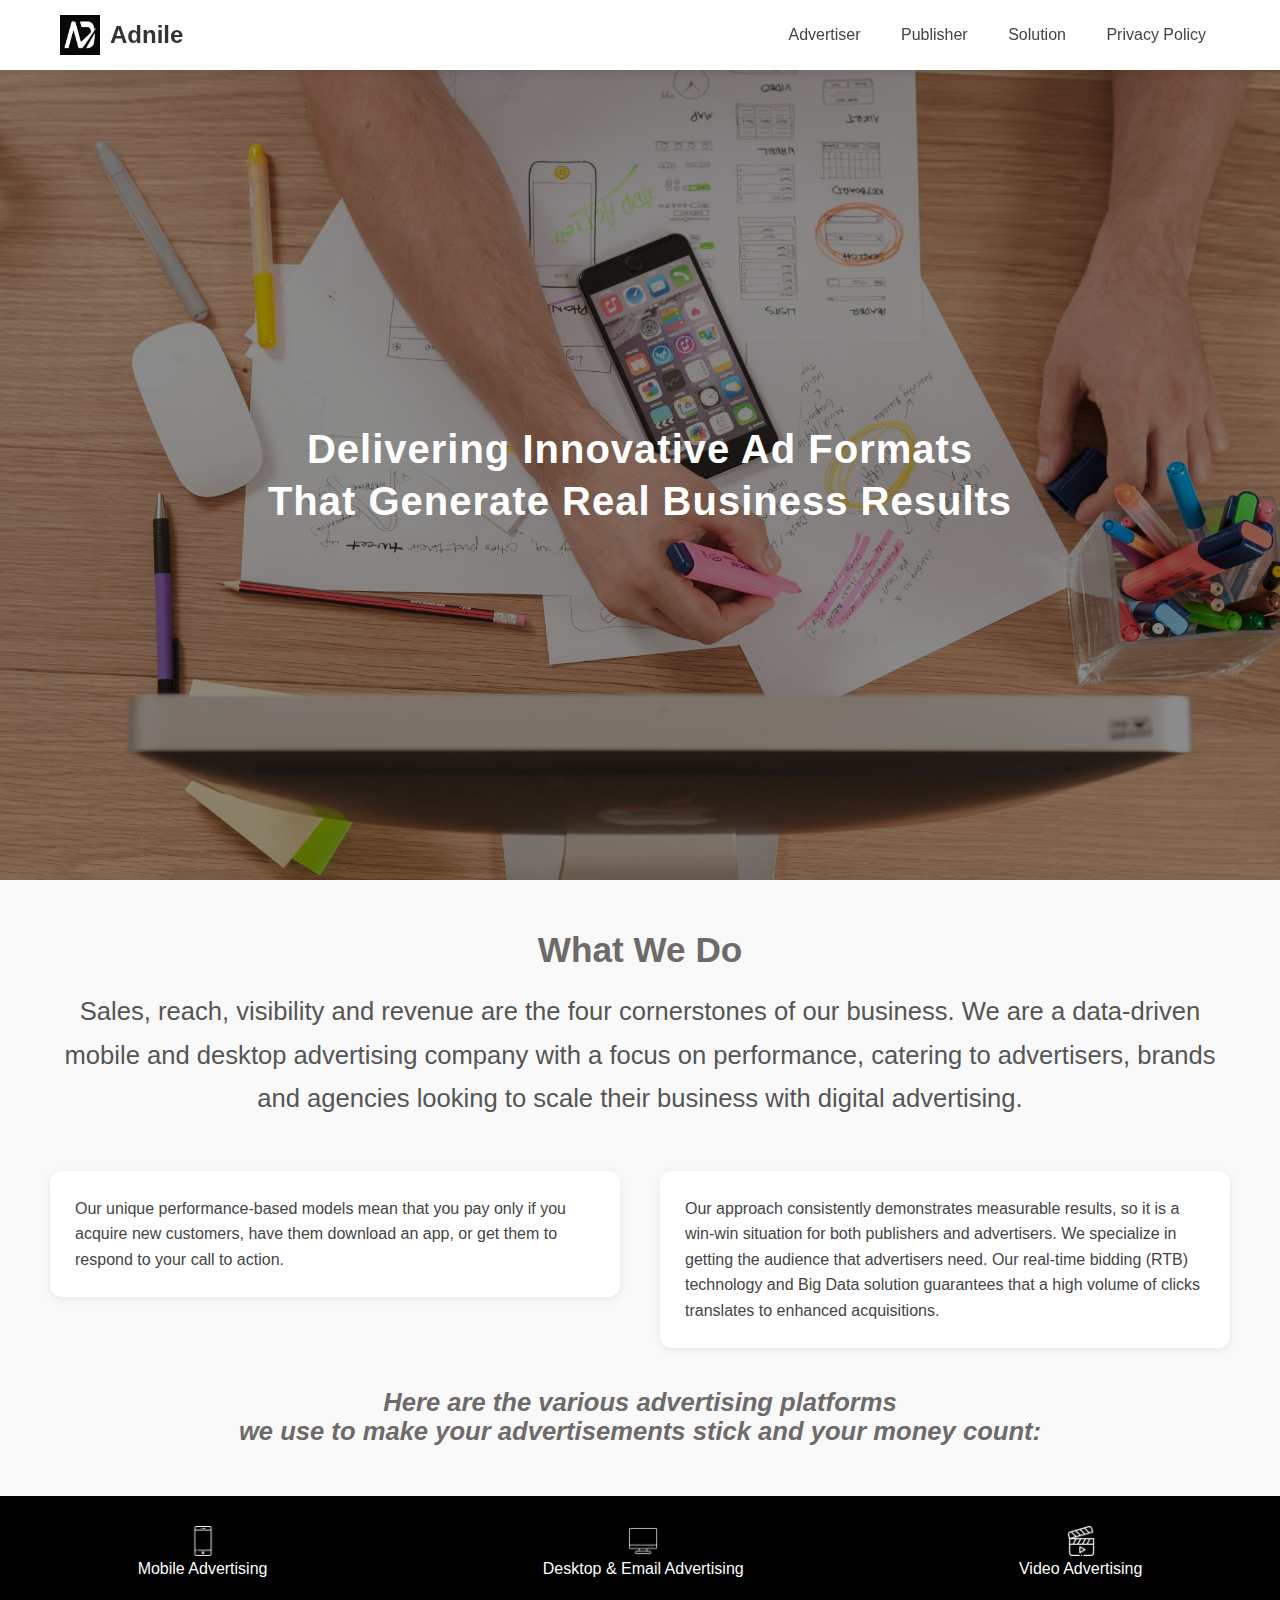
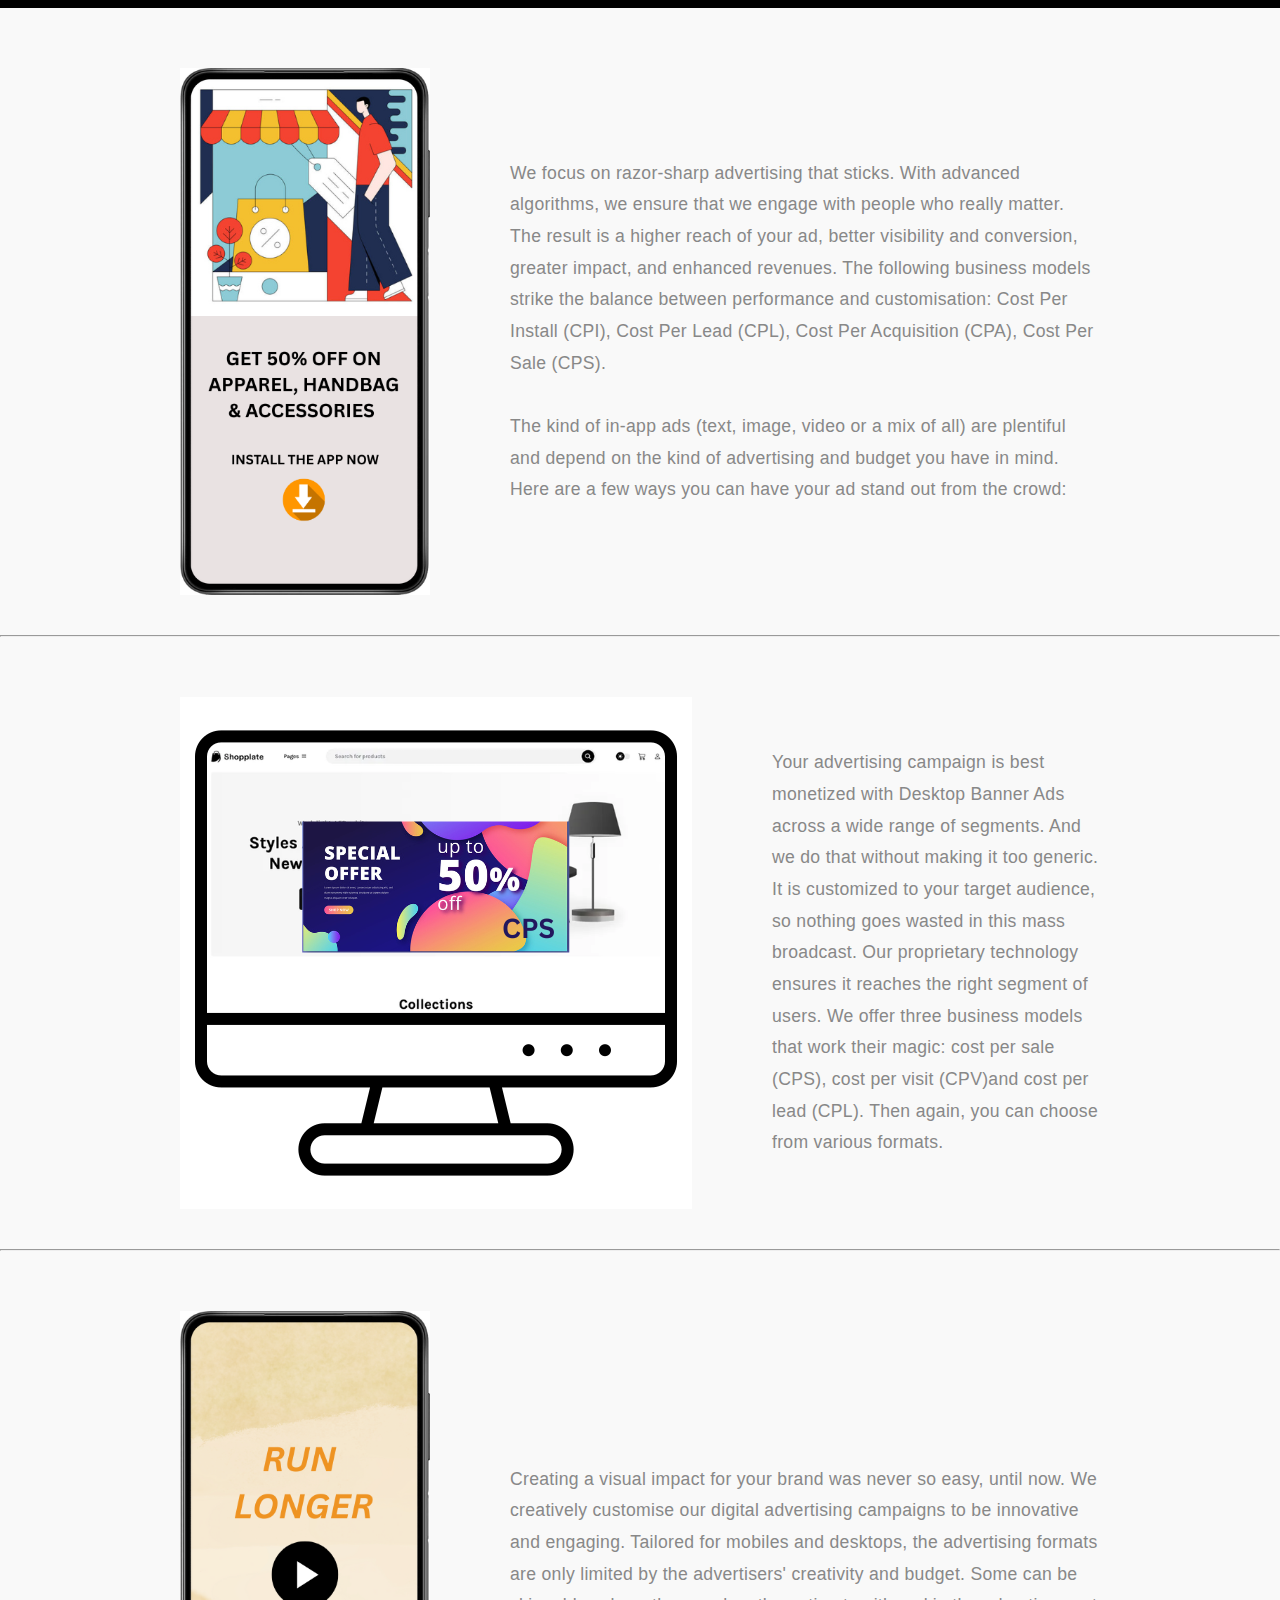
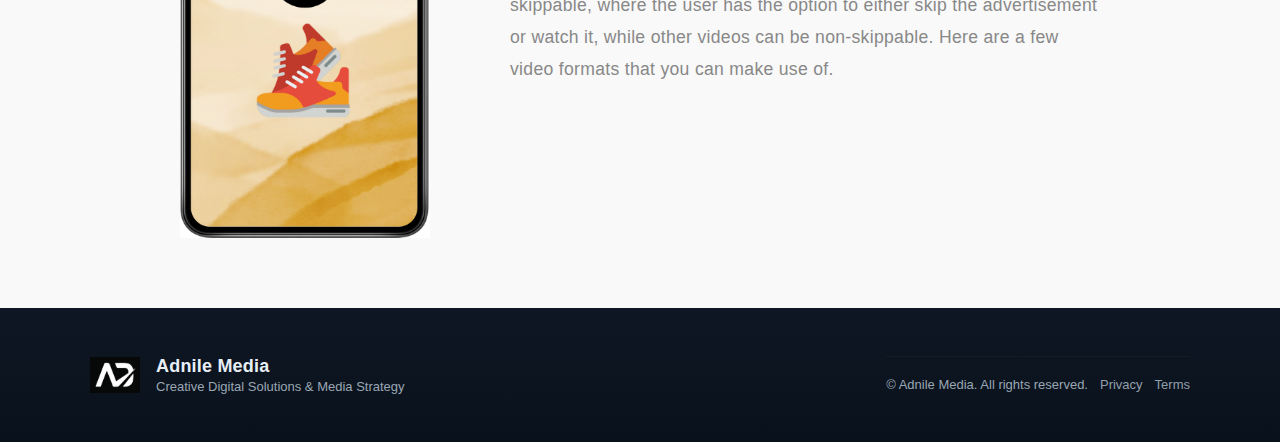
<file: index.html>
<!DOCTYPE html>
<html lang="en">

<head>
  <meta charset="UTF-8">
  <meta name="viewport" content="width=device-width, initial-scale=1.0">
  <title>Adnile Media</title>
  <link rel="icon" href="img/companylogo.png" type="image/x-icon">

  <link rel="stylesheet" href="style.css">
</head>

<body>


  <header class="navbar">
    <div class="logo-section">
      <img src="img/companylogo.png" alt="Company Logo" class="logo">
      <h1 class="company-name">Adnile</h1>
    </div>

    <nav class="nav-links">
      <a href="advertiser.html">Advertiser</a>
      <a href="publisher.html">Publisher</a>
      <a href="#sectionNavigation">Solution</a>
      <a href="privayPolicay.html">Privacy Policy</a>
    </nav>
  </header>

  <!-- Hero Section -->
  <section class="hero">
    <div class="hero-content">
      <h2>Delivering Innovative Ad Formats That Generate Real Business Results</h2>
    </div>
  </section>

  <!-- What We Do Section -->
  <section class="what-we-do">
    <div class="container">
      <h2 class="section-title">What We Do</h2>

      <p class="intro">
        Sales, reach, visibility and revenue are the four cornerstones of our business.
        We are a data-driven mobile and desktop advertising company with a focus on performance,
        catering to advertisers, brands and agencies looking to scale their business with digital advertising.
      </p>

      <div class="content-row">
        <div class="content-left">
          <p>
            Our unique performance-based models mean that you pay only if you acquire new customers,
            have them download an app, or get them to respond to your call to action.
          </p>
        </div>

        <div class="content-right">
          <p>
            Our approach consistently demonstrates measurable results, so it is a win-win situation
            for both publishers and advertisers. We specialize in getting the audience that advertisers
            need.
            Our real-time bidding (RTB) technology and Big Data solution guarantees that a high volume of
            clicks
            translates to enhanced acquisitions.
          </p>
        </div>
      </div>

      <p class="ending-text">
        Here are the various advertising platforms <br> we use to make your advertisements stick and your money
        count:
      </p>
    </div>
  </section>

  <!-- detail section  -->

  <section id="section-navigation-container" >
    <!-- Section Navigation -->
    <section id="sectionNavigation" class="section-navigation">

      <a href="#mobile">
         <div class="nav-box active" data-target="mobile">
        <img class="svg-icon" src="img/mobilesvg.png" alt="">
        <p>Mobile Advertising</p>
      </div>
      </a>
     

      <a href="#desktop">
        <div class="nav-box" data-target="desktop">
        <img class="svg-icon" src="img/desktopsvg.png" alt="">
        <p>Desktop & Email Advertising</p>
      </div>
      </a>

      <a href="#video">
        <div class="nav-box" data-target="video">
        <img class="svg-icon" src="img/videosvg.png" alt="">
        <p>Video Advertising</p>
      </div>
      </a>

    </section>

    <section id="sectionDetails">

      <div id="mobile" class="detail-box">

        <img src="img/mobilead.png" alt="" width="250px">
        <div>
          <p>We focus on razor-sharp advertising that sticks. With advanced algorithms, we ensure that we engage with
          people who really matter. The result is a higher reach of your ad, better visibility and conversion, greater
          impact, and enhanced revenues. The following business models strike the balance between performance and
          customisation: Cost Per Install (CPI), Cost Per Lead (CPL), Cost Per Acquisition (CPA), Cost Per Sale (CPS).
        </p>

        <br>
        <p>The kind of in-app ads (text, image, video or a mix of all) are plentiful and depend on the kind of
          advertising and budget you have in mind. Here are a few ways you can have your ad stand out from the crowd:
        </p>
        </div>

      </div>

      <hr>

      <div id="desktop" class="detail-box">

        <img src="img/destopAd.png" alt="" width="700px">
        <p>Your advertising campaign is best monetized with Desktop Banner Ads across a wide range of segments. And we
          do that without making it too generic. It is customized to your target audience, so nothing goes wasted in
          this mass broadcast. Our proprietary technology ensures it reaches the right segment of users. We offer three
          business models that work their magic: cost per sale (CPS), cost per visit (CPV)and cost per lead (CPL). Then
          again, you can choose from various formats.</p>

      </div>

      <hr>

      <div id="video" class="detail-box">

        <img src="img/videoqwertyuiop.png" alt="" width="250px">
        <p>Creating a visual impact for your brand was never so easy, until now. We creatively customise our digital
          advertising campaigns to be innovative and engaging. Tailored for mobiles and desktops, the advertising
          formats are only limited by the advertisers' creativity and budget. Some can be skippable, where the user has
          the option to either skip the advertisement or watch it, while other videos can be non-skippable. Here are a
          few video formats that you can make use of.</p>

      </div>

    </section>




  </section>


  <!-- footer code  -->

  <!-- Footer for "Adnile Media" - drop into the bottom of your page -->
  <footer class="adnile-footer" role="contentinfo">
    <div class="am-container">
      <div class="am-brand">

        <img src="img/companylogo.png" width="50px" alt="">

        <div>
          <h3 class="am-name">Adnile Media</h3>
          <p class="am-tag">Creative Digital Solutions & Media Strategy</p>
        </div>
      </div>

      <!-- <div class="am-grid">
       <nav class="am-links" aria-label="Footer Navigation">
        <h4>Explore</h4>
        <ul>
          <li><a href="/about">About Us</a></li>
          <li><a href="/services">Services</a></li>
          <li><a href="/work">Our Work</a></li>
          <li><a href="/blog">Blog</a></li>
        </ul>
      </nav> 

      <div class="am-contact">
        <h4>Contact</h4>
        <address>
          <div>Adnile Media Pvt. Ltd.</div>
          <div>123 Creative Lane, Mumbai, India</div>
          <div><a href="mailto:hello@adnilemedia.com">hello@adnilemedia.com</a></div>
          <div><a href="tel:+911234567890">+91 12 3456 7890</a></div>
        </address>
      </div> 

      
    </div> -->

      <div class="am-bottom">
        <p>&copy; <span id="am-year"></span> Adnile Media. All rights reserved.</p>
        <ul class="am-legal">
          <li><a href="/privacy">Privacy</a></li>
          <li><a href="/terms">Terms</a></li>
        </ul>
      </div>

    </div>
  </footer>










</body>

</html>
</file>
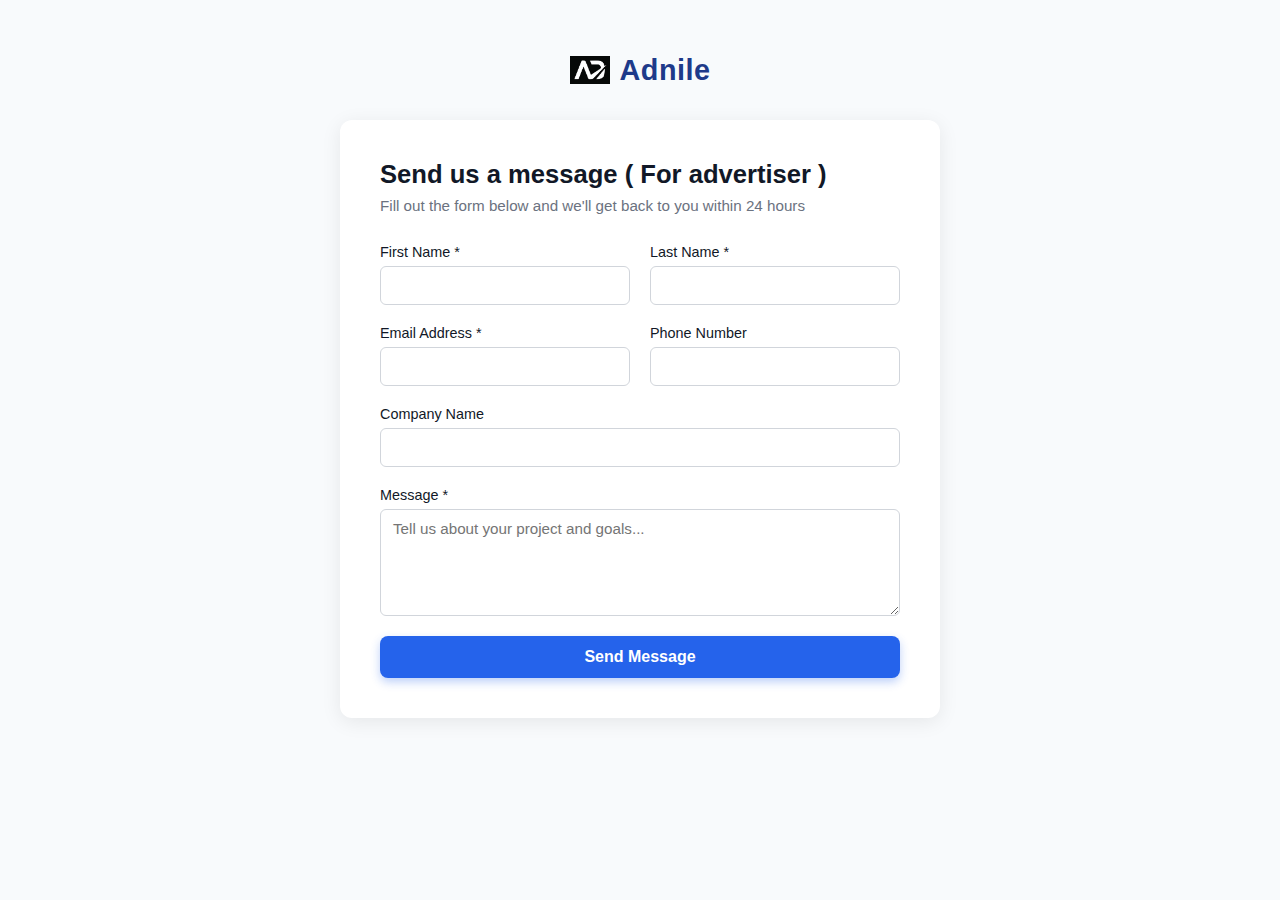
<file: advertiser.html>
<!DOCTYPE html>
<html lang="en">

<head>
  <meta charset="UTF-8">
  <meta name="viewport" content="width=device-width, initial-scale=1.0">
  <title>Advertiser Contact us</title>
  <link rel="stylesheet" href="form.css">
</head>

<body>

  <!-- Header Section -->
  <header>
    <div class="logo-section">
      <img src="img/companylogo.png" alt="Company Logo" class="logo">
      <h1 class="company-name">Adnile</h1>
    </div>
  </header>

  <!-- Contact Form Section -->
  <div class="contact-container">
    <h2>Send us a message ( For advertiser )</h2>
    <p>Fill out the form below and we'll get back to you within 24 hours</p>

    <form id="advertiserForm" class="contact-form">

      <div class="form-row">
        <div class="form-group">
          <label for="firstName">First Name *</label>
          <input type="text" name="firstName" required>
        </div>

        <div class="form-group">
          <label for="lastName">Last Name *</label>
          <input type="text" name="lastName" required>
        </div>
      </div>

      <div class="form-row">
        <div class="form-group">
          <label for="email">Email Address *</label>
          <input type="email" name="email" required>
        </div>

        <div class="form-group">
          <label for="phone">Phone Number</label>
          <input type="tel" name="phone">
        </div>
      </div>

      <div class="form-group full-width">
        <label for="company">Company Name</label>
        <input type="text" name="company">
      </div>

      <div class="form-group full-width">
        <label for="message">Message *</label>
        <textarea name="message" rows="5" placeholder="Tell us about your project and goals..." required></textarea>
      </div>

      <button type="submit" class="submit-btn">Send Message</button>

      <div id="status" class="status"></div>
    </form>

    <script>

      // === STATUS FUNCTIONS ===
      function showStatus(type, message) {
        const statusEl = document.getElementById("status");
        statusEl.className = "status " + type; // reset + add type
        statusEl.textContent = message;
        statusEl.style.display = "block";

        // auto-hide after 4s except loading
        if (type !== "loading") {
          setTimeout(() => { statusEl.style.display = "none"; }, 4000);
        }
      }

      document.getElementById("advertiserForm").addEventListener("submit",

        async function (event) {
          event.preventDefault();

          const firstName = this.firstName.value.trim();
          const lastName = this.lastName.value.trim();
          const email = this.email.value.trim();
          const phone = this.phone.value.trim();
          const company = this.company.value.trim();
          const message = this.message.value.trim();


          // show loading
          showStatus("loading", "Sending your message...");



          const formData = {
            name: firstName + " " + lastName,
            email: email,
            phone: phone,
            company: company,
            message: message
          };

          console.log(formData);

          try {
            await fetch("https://script.google.com/macros/s/AKfycbwSq-aNkF7-zm1RpVEtTJWcZ3X5SESwKu5UhWv6tQzwZy96-Lh2M2nnyoIe50dHcRNcJg/exec", {  //  replace with your Apps Script URL
              method: "POST",
              mode: "no-cors",
              headers: { "Content-Type": "application/json" },
              body: JSON.stringify(formData)
            });


            this.reset();
            showStatus("success", "✅ Thank you! Your message has been sent.");

            // document.getElementById("status").innerText = "Thank you! Your message has been sent.";
            // this.reset();

          } catch (error) {
            showStatus("error", "⚠ Something went wrong. Please try again.");
            // document.getElementById("status").innerText = "An error occurred. Please try again.";
          }
        });

    </script>

  </div>





</body>

</html>
</file>
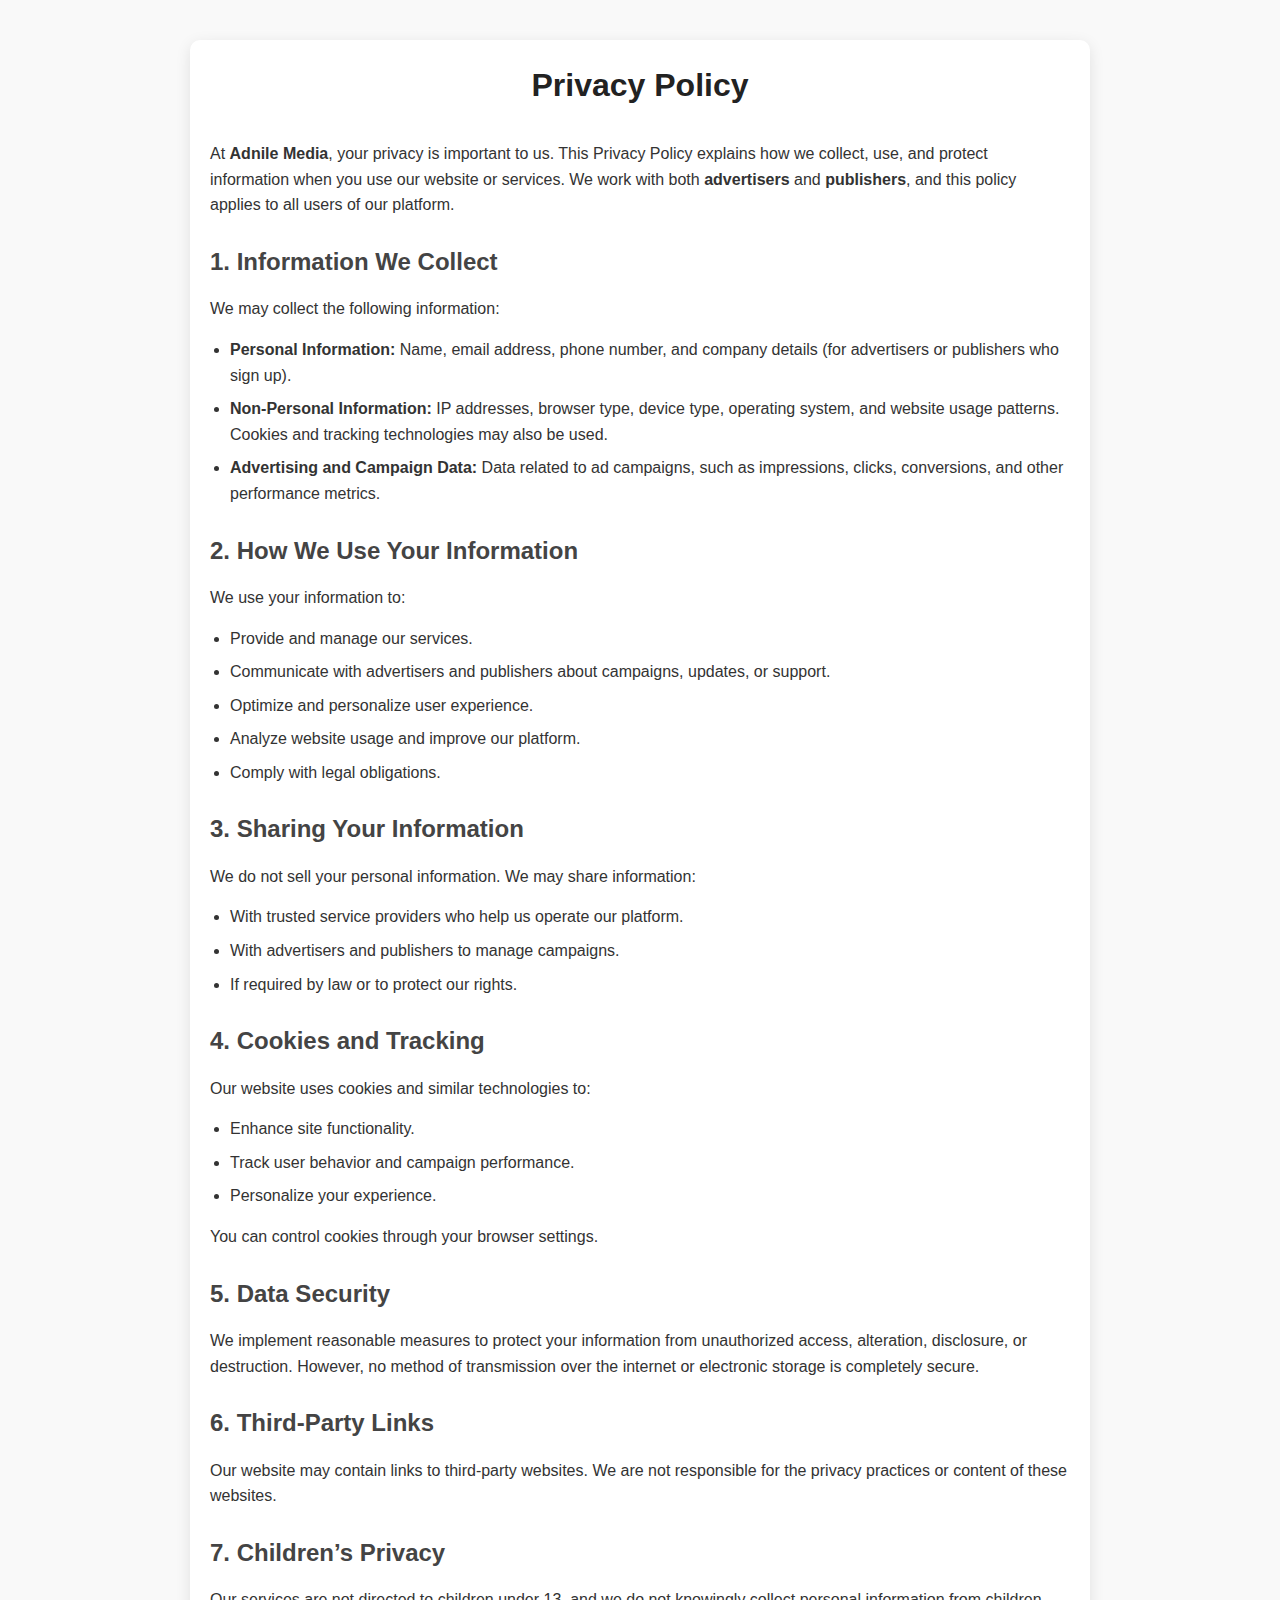
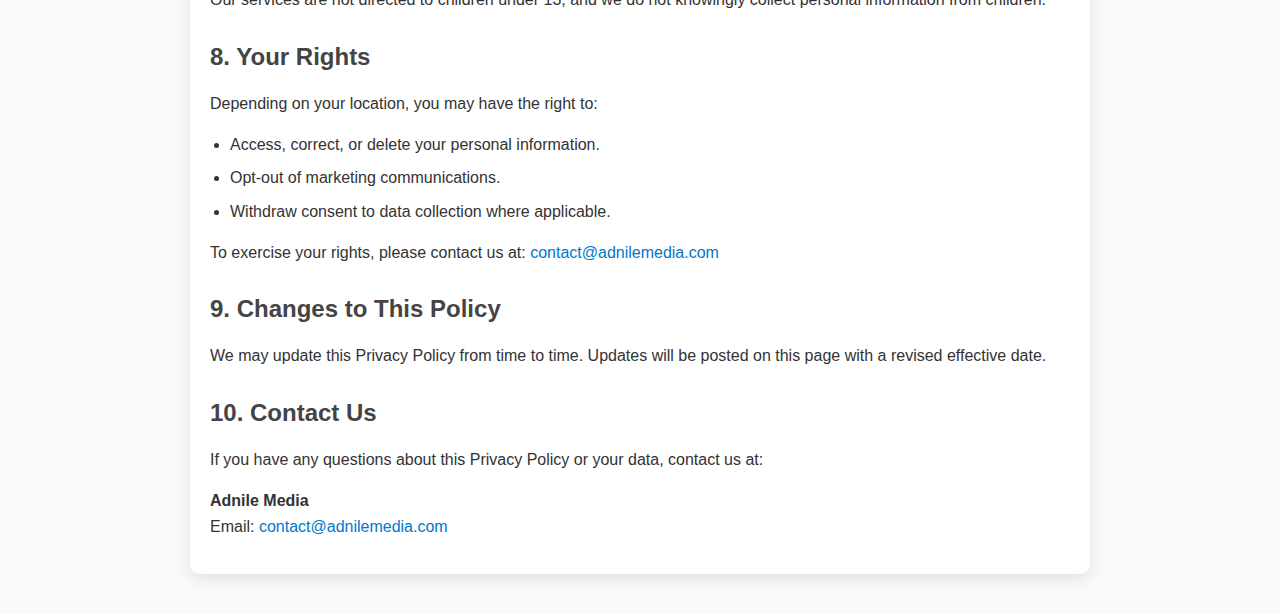
<file: privayPolicay.html>
<!DOCTYPE html>
<html lang="en">
<head>
  <meta charset="UTF-8">
  <meta name="viewport" content="width=device-width, initial-scale=1.0">
  <title>Privacy Policy - Adnile Media</title>
  <style>
    /* Reset and basic styles */
    * {
      margin: 0;
      padding: 0;
      box-sizing: border-box;
    }

    body {
      font-family: 'Inter', sans-serif;
      line-height: 1.6;
      color: #333;
      background-color: #f9f9f9;
    }

    a {
      color: #0077cc;
      text-decoration: none;
    }

    a:hover {
      text-decoration: underline;
    }

    /* Container */
    .container {
      max-width: 900px;
      margin: 40px auto;
      padding: 20px;
      background-color: #fff;
      border-radius: 10px;
      box-shadow: 0 4px 15px rgba(0,0,0,0.1);
    }

    /* Headings */
    h1 {
      text-align: center;
      margin-bottom: 30px;
      color: #222;
    }

    h2 {
      margin-top: 25px;
      margin-bottom: 15px;
      color: #444;
    }

    p {
      margin-bottom: 15px;
      font-size: 16px;
    }

    ul {
      margin-left: 20px;
      margin-bottom: 15px;
    }

    li {
      margin-bottom: 8px;
    }

    /* Responsive adjustments */
    @media(max-width: 600px) {
      .container {
        margin: 20px;
        padding: 15px;
      }

      p, li {
        font-size: 15px;
      }
    }

  </style>
</head>
<body>

  <div class="container">
    <h1>Privacy Policy</h1>
    <!-- <p><strong>Effective Date:</strong> [Insert Date]</p> -->

    <p>At <strong>Adnile Media</strong>, your privacy is important to us. This Privacy Policy explains how we collect, use, and protect information when you use our website or services. We work with both <strong>advertisers</strong> and <strong>publishers</strong>, and this policy applies to all users of our platform.</p>

    <h2>1. Information We Collect</h2>
    <p>We may collect the following information:</p>
    <ul>
      <li><strong>Personal Information:</strong> Name, email address, phone number, and company details (for advertisers or publishers who sign up).</li>
      <li><strong>Non-Personal Information:</strong> IP addresses, browser type, device type, operating system, and website usage patterns. Cookies and tracking technologies may also be used.</li>
      <li><strong>Advertising and Campaign Data:</strong> Data related to ad campaigns, such as impressions, clicks, conversions, and other performance metrics.</li>
    </ul>

    <h2>2. How We Use Your Information</h2>
    <p>We use your information to:</p>
    <ul>
      <li>Provide and manage our services.</li>
      <li>Communicate with advertisers and publishers about campaigns, updates, or support.</li>
      <li>Optimize and personalize user experience.</li>
      <li>Analyze website usage and improve our platform.</li>
      <li>Comply with legal obligations.</li>
    </ul>

    <h2>3. Sharing Your Information</h2>
    <p>We do not sell your personal information. We may share information:</p>
    <ul>
      <li>With trusted service providers who help us operate our platform.</li>
      <li>With advertisers and publishers to manage campaigns.</li>
      <li>If required by law or to protect our rights.</li>
    </ul>

    <h2>4. Cookies and Tracking</h2>
    <p>Our website uses cookies and similar technologies to:</p>
    <ul>
      <li>Enhance site functionality.</li>
      <li>Track user behavior and campaign performance.</li>
      <li>Personalize your experience.</li>
    </ul>
    <p>You can control cookies through your browser settings.</p>

    <h2>5. Data Security</h2>
    <p>We implement reasonable measures to protect your information from unauthorized access, alteration, disclosure, or destruction. However, no method of transmission over the internet or electronic storage is completely secure.</p>

    <h2>6. Third-Party Links</h2>
    <p>Our website may contain links to third-party websites. We are not responsible for the privacy practices or content of these websites.</p>

    <h2>7. Children’s Privacy</h2>
    <p>Our services are not directed to children under 13, and we do not knowingly collect personal information from children.</p>

    <h2>8. Your Rights</h2>
    <p>Depending on your location, you may have the right to:</p>
    <ul>
      <li>Access, correct, or delete your personal information.</li>
      <li>Opt-out of marketing communications.</li>
      <li>Withdraw consent to data collection where applicable.</li>
    </ul>
    <p>To exercise your rights, please contact us at: <a href="mailto:contact@adnilemedia.com">contact@adnilemedia.com</a></p>

    <h2>9. Changes to This Policy</h2>
    <p>We may update this Privacy Policy from time to time. Updates will be posted on this page with a revised effective date.</p>

    <h2>10. Contact Us</h2>
    <p>If you have any questions about this Privacy Policy or your data, contact us at:</p>
    <p><strong>Adnile Media</strong><br>
       Email: <a href="mailto:contact@adnilemedia.com">contact@adnilemedia.com</a><br>
    </p>

  </div>

</body>
</html>
</file>
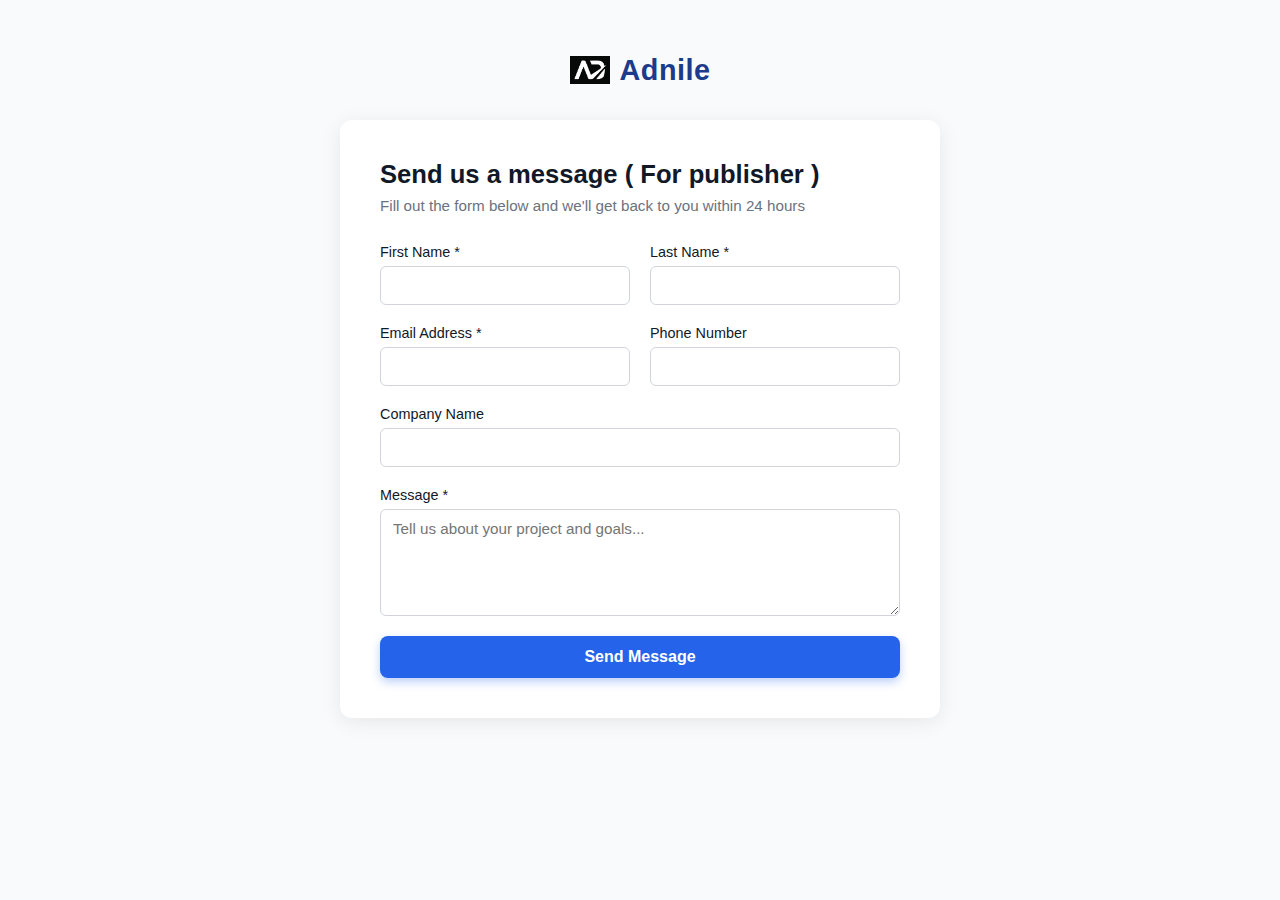
<file: publisher.html>
<!DOCTYPE html>
<html lang="en">

<head>
  <meta charset="UTF-8">
  <meta name="viewport" content="width=device-width, initial-scale=1.0">
  <title>Advertiser Contact us</title>

  <link rel="stylesheet" href="form.css">
</head>

<body>


  <!-- Header Section -->
  <header>
    <div class="logo-section">
      <img src="img/companylogo.png" alt="Company Logo" class="logo">
      <h1 class="company-name">Adnile</h1>
    </div>
  </header>

  <!-- Contact Form Section -->
  <div class="contact-container">
    <h2>Send us a message ( For publisher )</h2>
    <p>Fill out the form below and we'll get back to you within 24 hours</p>

    <form id="advertiserForm" class="contact-form">

      <div class="form-row">
        <div class="form-group">
          <label for="firstName">First Name *</label>
          <input type="text" name="firstName" required>
        </div>

        <div class="form-group">
          <label for="lastName">Last Name *</label>
          <input type="text" name="lastName" required>
        </div>
      </div>

      <div class="form-row">
        <div class="form-group">
          <label for="email">Email Address *</label>
          <input type="email" name="email" required>
        </div>

        <div class="form-group">
          <label for="phone">Phone Number</label>
          <input type="tel" name="phone">
        </div>
      </div>

      <div class="form-group full-width">
        <label for="company">Company Name</label>
        <input type="text" name="company">
      </div>

      <div class="form-group full-width">
        <label for="message">Message *</label>
        <textarea name="message" rows="5" placeholder="Tell us about your project and goals..." required></textarea>
      </div>

      <button type="submit" class="submit-btn">Send Message</button>

      <div id="status" class="status"></div>
    </form>

    <script>

      // === STATUS FUNCTIONS ===
      function showStatus(type, message) {
        const statusEl = document.getElementById("status");
        statusEl.className = "status " + type; // reset + add type
        statusEl.textContent = message;
        statusEl.style.display = "block";

        // auto-hide after 4s except loading
        if (type !== "loading") {
          setTimeout(() => { statusEl.style.display = "none"; }, 4000);
        }
      }

      document.getElementById("advertiserForm").addEventListener("submit",

        async function (event) {
          event.preventDefault();

          const firstName = this.firstName.value.trim();
          const lastName = this.lastName.value.trim();
          const email = this.email.value.trim();
          const phone = this.phone.value.trim();
          const company = this.company.value.trim();
          const message = this.message.value.trim();


          // show loading
          showStatus("loading", "Sending your message...");



          const formData = {
            name: firstName + " " + lastName,
            email: email,
            phone: phone,
            company: company,
            message: message
          };

          console.log(formData);

          try {
            await fetch("https://script.google.com/macros/s/AKfycbw1fOEqru7hbP22dTzXQsKjx21_-hqSFHWv9unleFmLxkbhc93KUQjm7YAUA0S3ZGt0/exec", {  //  replace with your Apps Script URL
              method: "POST",
              mode: "no-cors",
              headers: { "Content-Type": "application/json" },
              body: JSON.stringify(formData)
            });


            this.reset();
            showStatus("success", "✅ Thank you! Your message has been sent.");

            // document.getElementById("status").innerText = "Thank you! Your message has been sent.";
            // this.reset();

          } catch (error) {
            showStatus("error", "⚠ Something went wrong. Please try again.");
            // document.getElementById("status").innerText = "An error occurred. Please try again.";
          }
        });

    </script>

  </div>





</body>

</html>
</file>
<file: form.css>
* {
  box-sizing: border-box;
  margin: 0;
  padding: 0;
  font-family: "Inter", sans-serif;
}

body {
  background-color: #f8fafc;
  display: flex;
  flex-direction: column;
  align-items: center;
  justify-content: flex-start;
  min-height: 100vh;
  padding-top: 50px;
}

/* ===== Header Section ===== */
header {
  width: 100%;
  display: flex;
  justify-content: center;
  margin-bottom: 30px;
}

.logo-section {
  display: flex;
  align-items: center;
  gap: 10px;
}

.logo {
  width: 50px;
  height: 50px;
  object-fit: contain;
}

.company-name {
  font-size: 1.8rem;
  font-weight: 700;
  color: #1e3a8a;
  letter-spacing: 0.5px;
}


.logo-section {
    display: flex;
    align-items: center;
    justify-content: flex-start;
    padding: 0px 20px;
}

.logo {
  width: 40px;
  height: 40px;
}


/* ===== Contact Form Section ===== */
.contact-container {
  background: #fff;
  padding: 40px;
  width: 100%;
  max-width: 600px;
  border-radius: 12px;
  box-shadow: 0 4px 20px rgba(0, 0, 0, 0.08);
}

.contact-container h2 {
  font-size: 1.6rem;
  margin-bottom: 8px;
  color: #111827;
}

.contact-container p {
  color: #6b7280;
  font-size: 0.95rem;
  margin-bottom: 30px;
}

.contact-form {
  display: flex;
  flex-direction: column;
  gap: 20px;
}

.form-row {
  display: flex;
  gap: 20px;
}

.form-group {
  flex: 1;
  display: flex;
  flex-direction: column;
}

.form-group label {
  margin-bottom: 6px;
  font-weight: 500;
  color: #111827;
  font-size: 0.9rem;
}

.form-group input,
.form-group textarea {
  padding: 10px 12px;
  border: 1px solid #d1d5db;
  border-radius: 6px;
  font-size: 0.95rem;
  outline: none;
  transition: border-color 0.2s ease;
}

.form-group input:focus,
.form-group textarea:focus {
  border-color: #2563eb;
}

.full-width {
  width: 100%;
}

.submit-btn {
  background-color: #2563eb;
  color: white;
  border: none;
  padding: 12px 18px;
  border-radius: 8px;
  font-size: 1rem;
  font-weight: 600;
  cursor: pointer;
  box-shadow: 0 4px 10px rgba(37, 99, 235, 0.3);
  transition: all 0.2s ease-in-out;
}

.submit-btn:hover {
  background-color: #1e40af;
  transform: translateY(-2px);
}

/* ===== Responsive ===== */
@media (max-width: 600px) {
  .form-row {
    flex-direction: column;
  }

  .contact-container {
    padding: 25px;
  }

  .company-name {
    font-size: 1.5rem;
  }
}




/* form status  */
.status {
  position: fixed;
  bottom: 25px;
  right: 25px;
  padding: 12px 18px;
  border-radius: 8px;
  font-family: Inter, sans-serif;
  font-size: 14px;
  color: #fff;
  display: none;
  z-index: 9999;
}

.status.loading { background: #2563eb; }   /* blue */
.status.success { background: #16a34a; }   /* green */
.status.error   { background: #dc2626; }   /* red */
</file>
<file: style.css>
/* Basic reset */
* {
  margin: 0;
  padding: 0;
  box-sizing: border-box;
}

/* Body styling */
body {
  font-family: 'Poppins', sans-serif;
  background-color: #f9f9f9;
}

html {
  scroll-behavior: smooth;
}

/* header css  */

/* Navbar container */
.navbar {
  width: 100%;
  background-color: #fff;
  padding: 15px 60px;
  display: flex;
  justify-content: space-between;
  align-items: center;
  box-shadow: 0 2px 8px rgba(0, 0, 0, 0.1);
  position: sticky;
  top: 0;
  z-index: 100;
}

/* Logo section */
.logo-section {
  display: flex;
  align-items: center;
  gap: 10px;
}

.logo {
  width: 40px;
  height: 40px;
}

.company-name {
  font-size: 1.5rem;
  color: #333;
  font-weight: 600;
}


/* Navigation links */
.nav-links a {
  text-decoration: none;
  color: #444;
  font-weight: 500;
  margin-left: 8px;
  padding: 12px 14px;
  border-radius: 8px;
  transition: all 0.3s ease;
  position: relative;
}

/* Subtle background & color transition */
.nav-links a:hover {
  color: #fff;
  background: linear-gradient(135deg, #000, #1e1e1e);
  box-shadow: 0 4px 10px rgba(0, 0, 0, 0.25);
  transform: translateY(-2px);
}

/* Responsive (for mobile) */
@media (max-width: 768px) {
  .navbar {
    flex-direction: column;
    align-items: flex-start;
  }

  .nav-links {
    margin-top: 10px;
  }

  .nav-links a {
    display: block;
    margin: 8px 0;
  }
}

/* hero section css */
 /* Hero Section */
.hero {
  height: 90vh;
  background-image: url('img/heroSection.jpg'); /* Replace with your image file */
  background-size: cover;
  background-position: center;
  display: flex;
  justify-content: center;
  align-items: center;
  text-align: center;
  position: relative;
}

/* Add dark overlay for better text contrast */
.hero::before {
  content: "";
  position: absolute;
  inset: 0;
  background: rgba(0, 0, 0, 0.45);
}

/* Hero text styling */
.hero-content {
  position: relative;
  z-index: 1;
  color: #fff;
  max-width: 800px;
  padding: 20px;
}

.hero-content h2 {
  font-size: 2.5rem;
  font-weight: 600;
  line-height: 1.3;
  letter-spacing: 1px;
}

/* Responsive text size */
@media (max-width: 768px) {
  .hero {
    height: 70vh;
  }

  .hero-content h2 {
    font-size: 1.8rem;
  }
}

/* what  we  do section css  */

/* What We Do Section */
.what-we-do {
  padding: 50px 50px;
  text-align: center;
}

.what-we-do .container {
  width: 100;
  margin: 0 auto;
  font-family: 'Poppins', sans-serif; 
  
}

.section-title {
  font-size: 2.2rem;
  color: #6e6a6a;
  font-weight: 600;
  margin-bottom: 20px;
}

.intro {
  font-size: 1.6rem;
  color: #555;
  line-height: 1.7;
  margin-bottom: 50px;
}

/* Two column layout */
.content-row {
  display: flex;
  justify-content: space-between;
  align-items: flex-start;
  gap: 40px;
  margin-bottom: 40px;
}

.content-left,
.content-right {
  flex: 1;
  background: #fff;
  padding: 25px;
  border-radius: 12px;
  box-shadow: 0 2px 8px rgba(0, 0, 0, 0.08);
  text-align: left;
}

.content-left p,
.content-right p {
  color: #444;
  font-size: 1rem;
  line-height: 1.6;
}

.ending-text {
  font-size: 1.6rem;
  color: #6e6a6a;
  margin-top: 30px;
  font-weight: 500;
  font-style: italic;
  font-weight: 700;
}

/* Responsive Design */
@media (max-width: 900px) {
  .content-row {
    flex-direction: column;
  }

  .content-left,
  .content-right {
    width: 100%;
  }
}

/* scroll  */



/* Section container */
.section-navigation {
  display: flex;
  justify-content: space-around;
  background-color: black;

  
  flex-wrap: wrap; /* keeps it responsive */
  text-align: center;
  color: black;
  font-family: "Inter", sans-serif;
  position: sticky;
  top: 0;
  z-index: 100;
}

.section-navigation a {

  text-decoration: none;

}

/* Each box */
#sectionNavigation .nav-box {
  flex: 1;
  /* min-width: 200px; */
  background: black;
  padding: 30px 20px;
  transition: background 0.3s ease;
  cursor: pointer;

}


/* Icon styling */
#sectionNavigation .icon {
  font-size: 30px;
  display: block;
  margin-bottom: 15px;
  font-family: 'Poppins', sans-serif; 

}

/* Text below icon */
#sectionNavigation p {
  margin: 0;
  color: white;
  font-size: 16px;
}

/* Responsive (stack on small screens) */
@media (max-width: 768px) {
  #sectionNavigation {
    flex-direction: column;
  }
  #sectionNavigation .nav-box {
    width: 100%;
  }
}


.svg-icon {
  width: 30px;
  filter: invert(100%);

}

#sectionDetails .detail-box {
  margin-top: 40px;
  margin-bottom: 20px;
  display: flex;
  flex-direction: row;
  justify-content: center; 
  align-items: center; 
  gap: 20px;
  margin-left: 180px;
  margin-right: 180px;
  text-align: start;
    font-family: 'Poppins', sans-serif; 
    color: #777; /* 👈 light greyish text */
  font-weight: 300; /* 👈 makes text lighter */
  gap: 30px;
   color: #888; /* light greyish text */
  font-weight: 300; /* lighter weight */
  font-size: 1.1rem; /* slightly larger text */
  line-height: 1.8; /* more breathing space between lines */
  letter-spacing: 0.3px; /* smooth letter spacing */
  padding: 20px 0; /* vertical space around text */
  
    

}

#sectionDetails .detail-box p {
  margin-left: 50px;
}

/* footer css  */


  :root{
    --bg:#0f1724;
    --muted:#9aa7b3;
    --accent:#06b6d4;
    --panel:#0b1220;
    --radius:12px;
    --max-width:1100px;
  }

  .adnile-footer{
    background:linear-gradient(180deg,var(--bg),#07101a 120%);
    color:#e6eef6;
    padding:48px 20px;
font-family: 'Poppins', sans-serif;     margin-top: 50px;
  }

  .am-container{
    max-width:var(--max-width);
    margin:0 auto;
    display:flex;
    flex-direction:row;
    gap:28px;
    justify-content: space-between;

  }

  .am-brand{
    display:flex;
    gap:16px;
    align-items:center;
  }
  .am-logo{
    width:56px;
    height:56px;
    border-radius:12px;
    background:var(--accent);
    padding:8px;
    flex-shrink:0;
  }
  .am-name{
    margin:0;
    font-size:18px;
    letter-spacing:0.2px;
  }
  .am-tag{ margin:2px 0 0; font-size:13px; color:var(--muted); }

  .am-grid{
    display:grid;
    grid-template-columns: 1fr 1fr;
    gap:28px;
    align-items:start;
  }

  .am-links h4,
  .am-contact h4,
  .am-newsletter h4{
    margin:0 0 12px 0;
    font-size:15px;
  }

  .am-links ul{ list-style:none; padding:0; margin:0; display:flex; flex-direction:column; gap:8px; }
  .am-links a,
  .am-contact a,
  .am-legal a { color:inherit; text-decoration:none; opacity:0.95; }
  .am-links a:hover,
  .am-legal a:hover { text-decoration:underline; opacity:1; }

  address { font-style:normal; color:var(--muted); line-height:1.6; }

  .am-form{ display:flex; gap:8px; margin-top:6px; }
  .am-form input{
    padding:10px 12px;
    border-radius:10px;
    border:1px solid rgba(255,255,255,0.06);
    background:rgba(255,255,255,0.02);
    color:inherit;
    min-width:0;
    flex:1;
  }
  .am-form button{
    padding:10px 14px;
    border-radius:10px;
    border:0;
    background:var(--accent);
    color:#062026;
    font-weight:600;
    cursor:pointer;
    white-space:nowrap;
  }

  .am-social{ display:flex; gap:10px; margin-top:12px; }
  .am-social .social{ display:inline-flex; width:38px; height:38px; align-items:center; justify-content:center; border-radius:8px; background:rgba(255,255,255,0.03); text-decoration:none; }
  .am-social svg{ width:18px; height:18px; fill:currentColor; color:#cfeff3; }

  .am-bottom{ display:flex; justify-content:space-between; align-items:center; gap:12px; border-top:1px solid rgba(255,255,255,0.03); padding-top:18px; color:var(--muted); font-size:13px; flex-wrap:wrap; }
  .am-legal{ list-style:none; display:flex; gap:12px; margin:0; padding:0; }

  /* accessibility helper */
  .sr-only{ position:absolute; left:-9999px; top:auto; width:1px; height:1px; overflow:hidden; }

  /* Responsive */
  @media (min-width:900px){
    .am-grid{ grid-template-columns: 1fr 1fr 340px; }
  }
  @media (max-width:599px){
    .am-grid{ grid-template-columns: 1fr; }
    .am-brand{ gap:12px; }
    .am-bottom{ flex-direction:column; align-items:flex-start; gap:8px; }
  }
</file>
